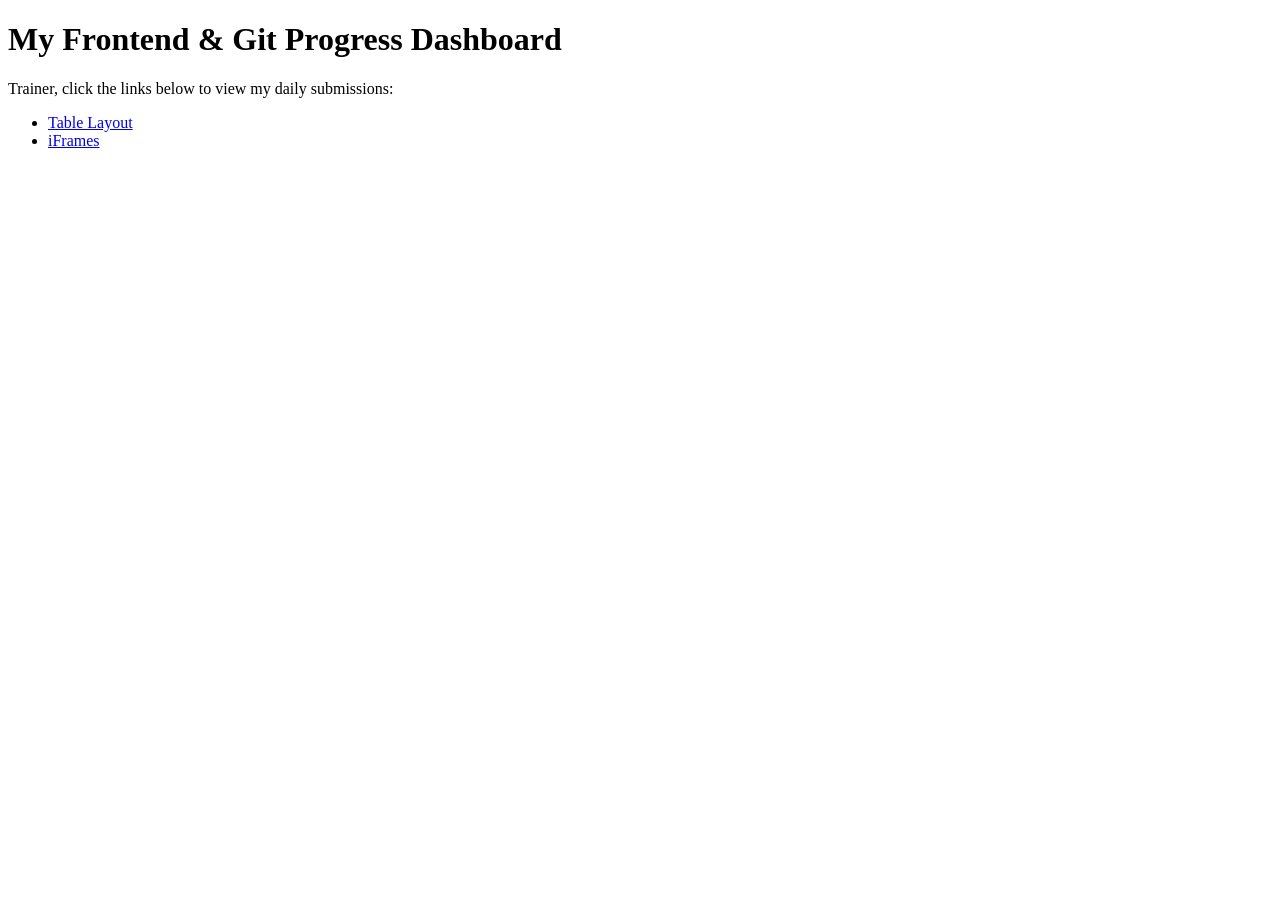
<file: index.html>
<!DOCTYPE html>
<html lang="en">
<head>
    <meta charset="UTF-8">
    <title>My Frontend Progress Tracker</title>
</head>
<body>
    <h1>My Frontend & Git Progress Dashboard</h1>
    <p>Trainer, click the links below to view my daily submissions:</p>

    <ul>
        <li><a href="HTML/Tables.html" target="_blank">Table Layout</a></li>
        <li><a href="HTML/multimedia.html" target="_blank">iFrames</a></li>
    </ul>
</body>
</html>
</file>
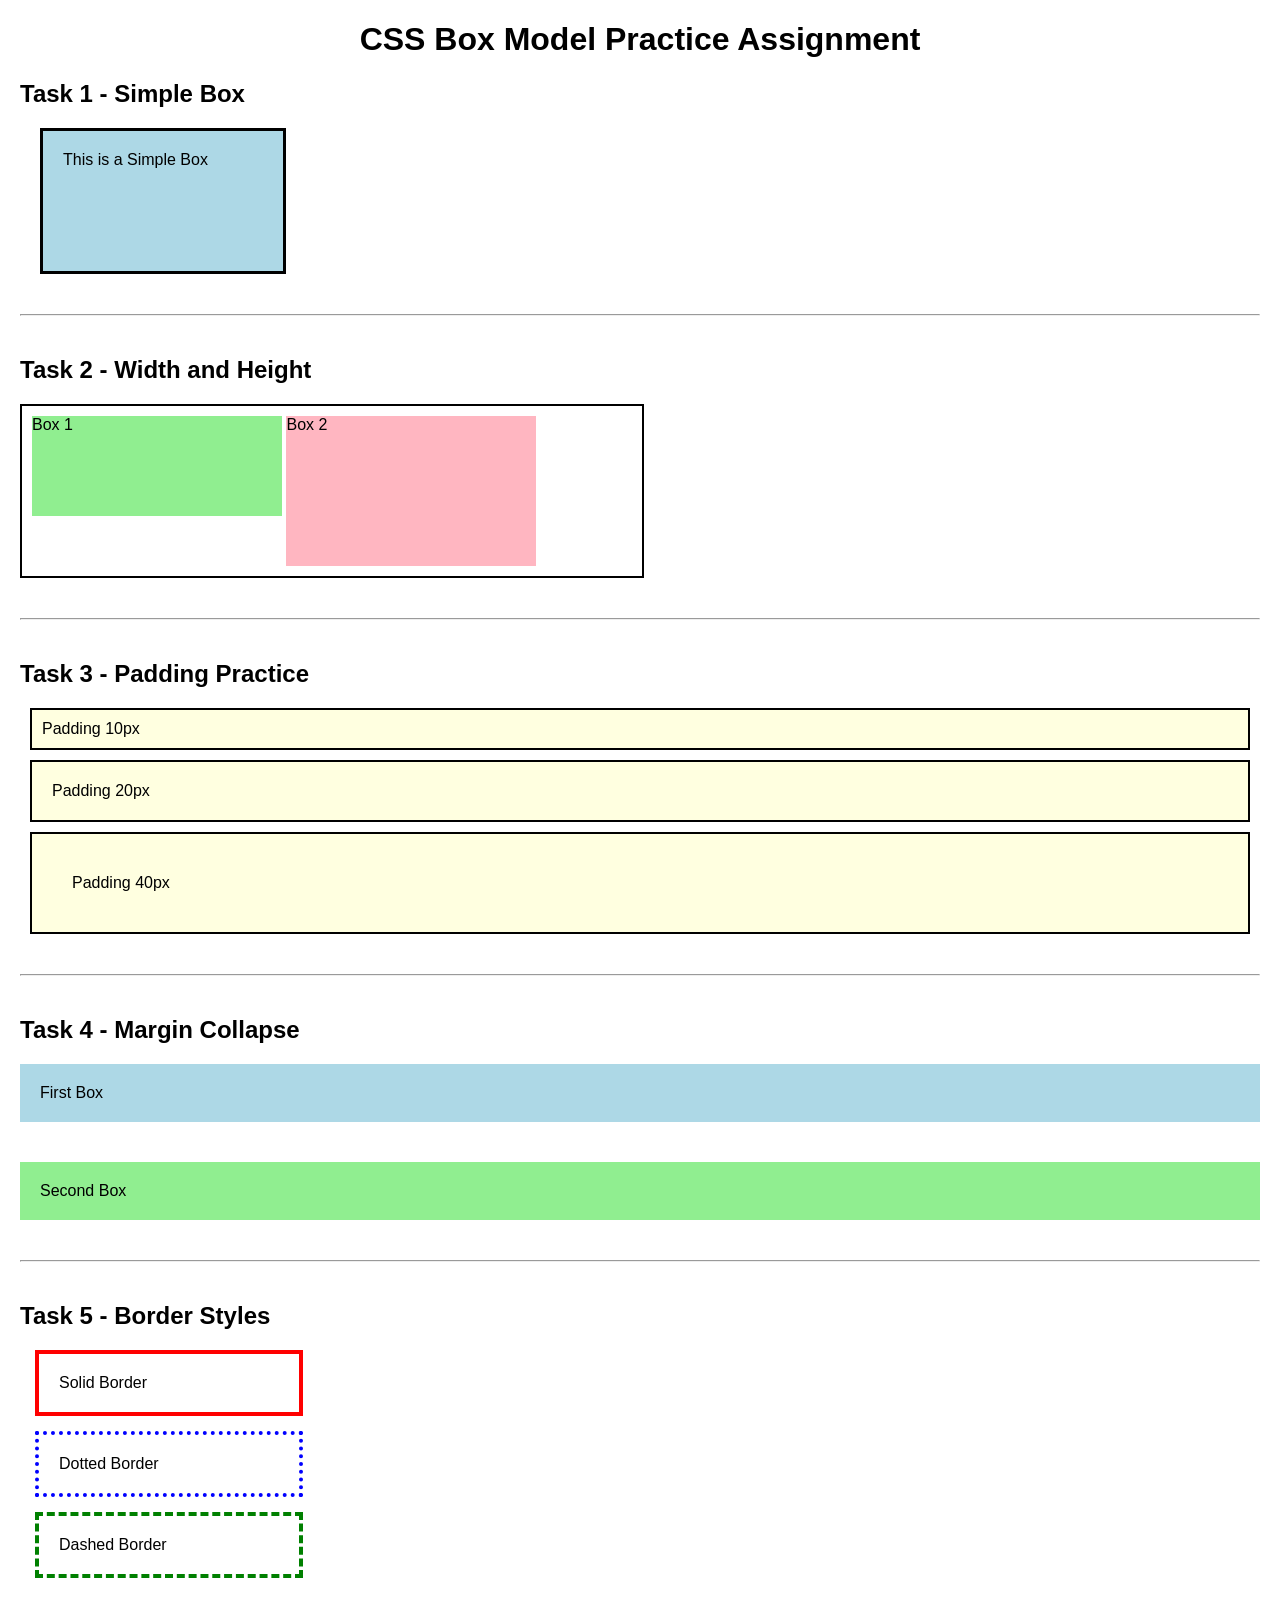
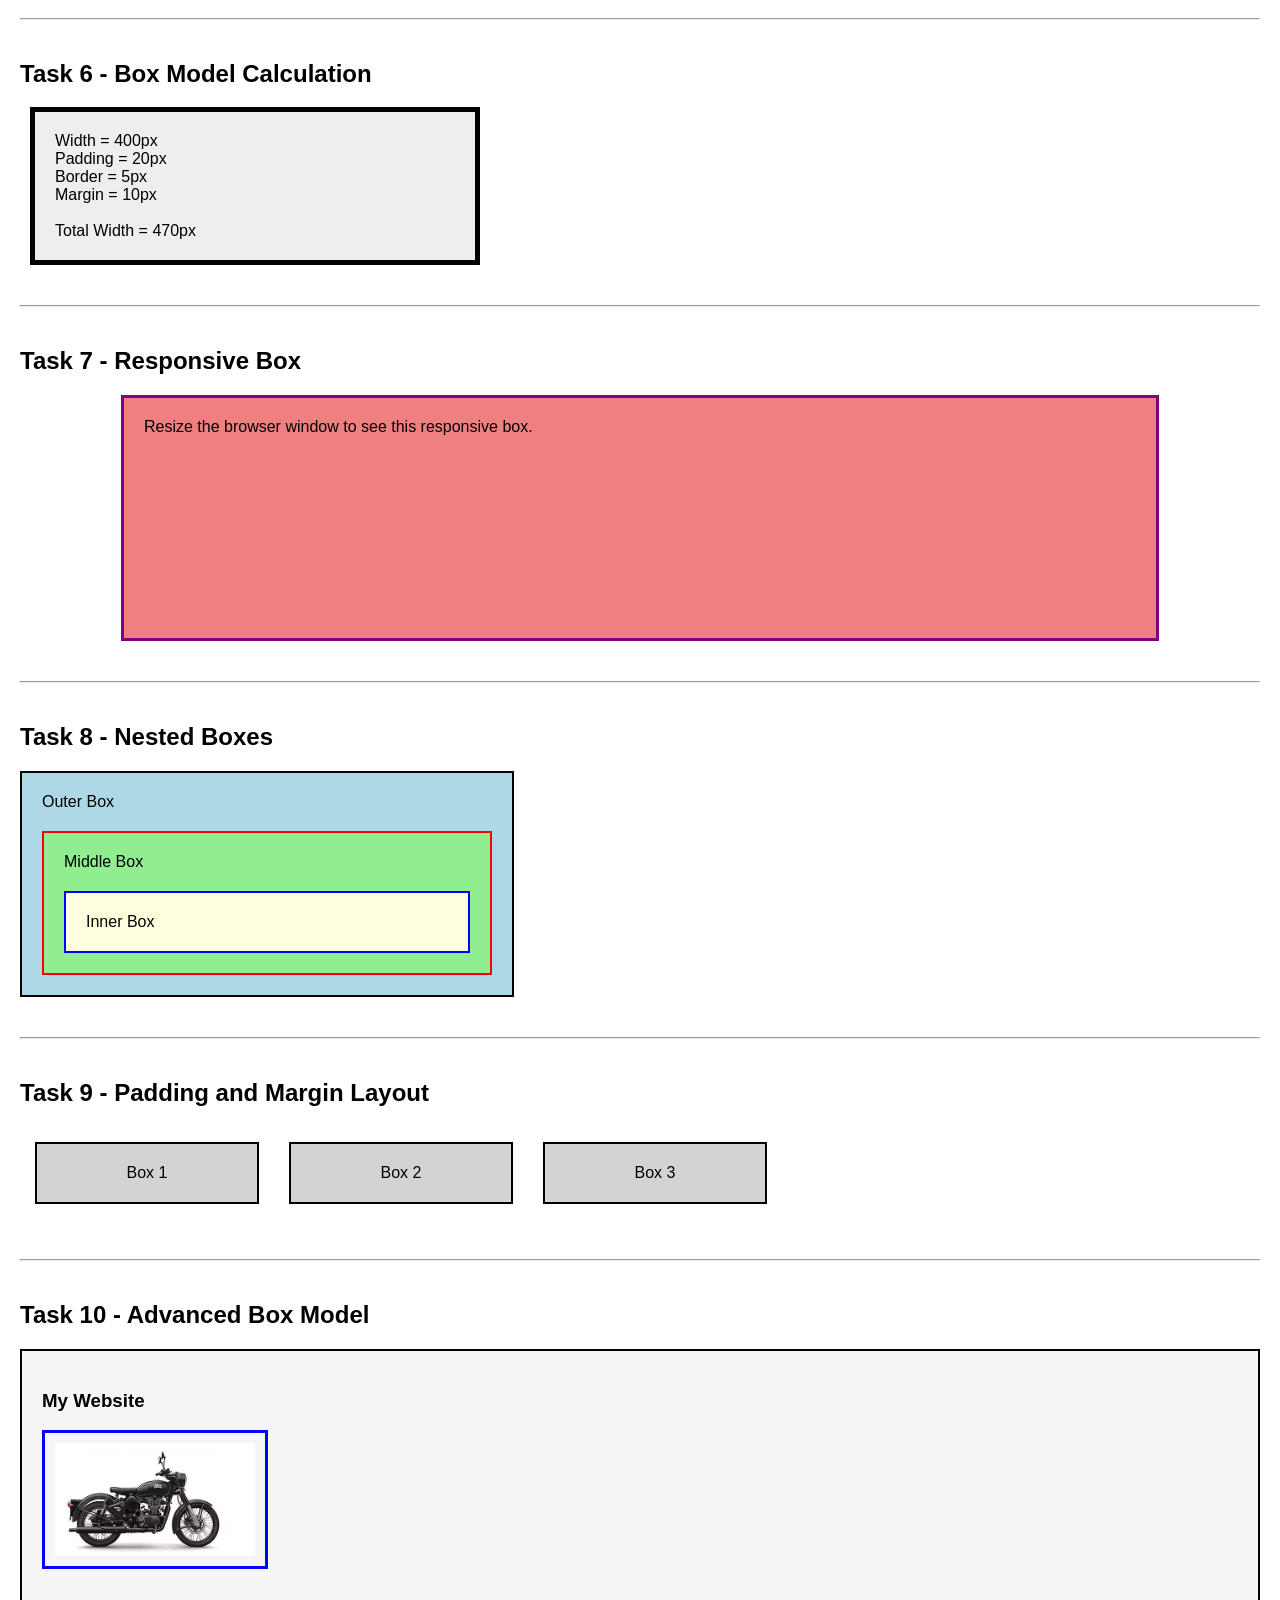
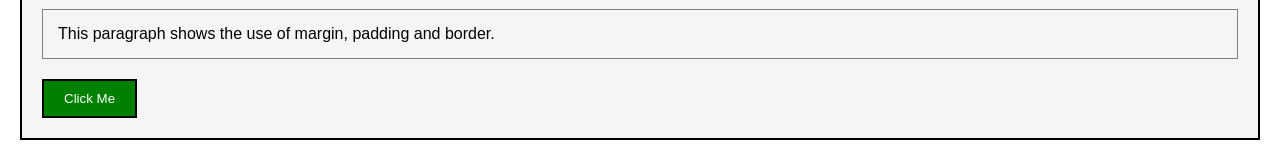
<file: HTML/CSS_Box_Model.html>
<!DOCTYPE html>
<html>
<head>
    <title>CSS Box Model Assignment</title>
    <link rel="stylesheet" href="CSS_Box_Model.css">
</head>
<body>

<h1>CSS Box Model Practice Assignment</h1>

<!-- ================= Task 1 ================= -->

<h2>Task 1 - Simple Box</h2>

<div class="simple-box">
    This is a Simple Box
</div>

<hr>

<!-- ================= Task 2 ================= -->

<h2>Task 2 - Width and Height</h2>

<div class="parent-box">

    <div class="width-box1">
        Box 1
    </div>

    <div class="width-box2">
        Box 2
    </div>

</div>

<hr>

<!-- ================= Task 3 ================= -->

<h2>Task 3 - Padding Practice</h2>

<div class="padding1">
    Padding 10px
</div>

<div class="padding2">
    Padding 20px
</div>

<div class="padding3">
    Padding 40px
</div>

<hr>

<!-- ================= Task 4 ================= -->

<h2>Task 4 - Margin Collapse</h2>

<div class="margin-top-box">
    First Box
</div>

<div class="margin-bottom-box">
    Second Box
</div>

<hr>

<!-- ================= Task 5 ================= -->

<h2>Task 5 - Border Styles</h2>

<div class="solid-border">
    Solid Border
</div>

<div class="dotted-border">
    Dotted Border
</div>

<div class="dashed-border">
    Dashed Border
</div>

<hr>

<!-- ================= Task 6 ================= -->

<h2>Task 6 - Box Model Calculation</h2>

<div class="calculation-box">
    Width = 400px <br>
    Padding = 20px <br>
    Border = 5px <br>
    Margin = 10px <br><br>

    Total Width = 470px
</div>

<hr>

<!-- ================= Task 7 ================= -->

<h2>Task 7 - Responsive Box</h2>

<div class="responsive-box">
    Resize the browser window to see this responsive box.
</div>

<hr>

<!-- ================= Task 8 ================= -->

<h2>Task 8 - Nested Boxes</h2>

<div class="outer-box">

    Outer Box

    <div class="middle-box">

        Middle Box

        <div class="inner-box">
            Inner Box
        </div>

    </div>

</div>

<hr>

<!-- ================= Task 9 ================= -->

<h2>Task 9 - Padding and Margin Layout</h2>

<div class="layout">

    <div class="layout-box">
        Box 1
    </div>

    <div class="layout-box">
        Box 2
    </div>

    <div class="layout-box">
        Box 3
    </div>

</div>

<hr>

<!-- ================= Task 10 ================= -->

<h2>Task 10 - Advanced Box Model</h2>

<div class="website">

    <h3>My Website</h3>

    <img src="image.jpg" alt="Image">

    <p>
        This paragraph shows the use of margin, padding and border.
    </p>

    <button>
        Click Me
    </button>

</div>

</body>
</html>
</file>
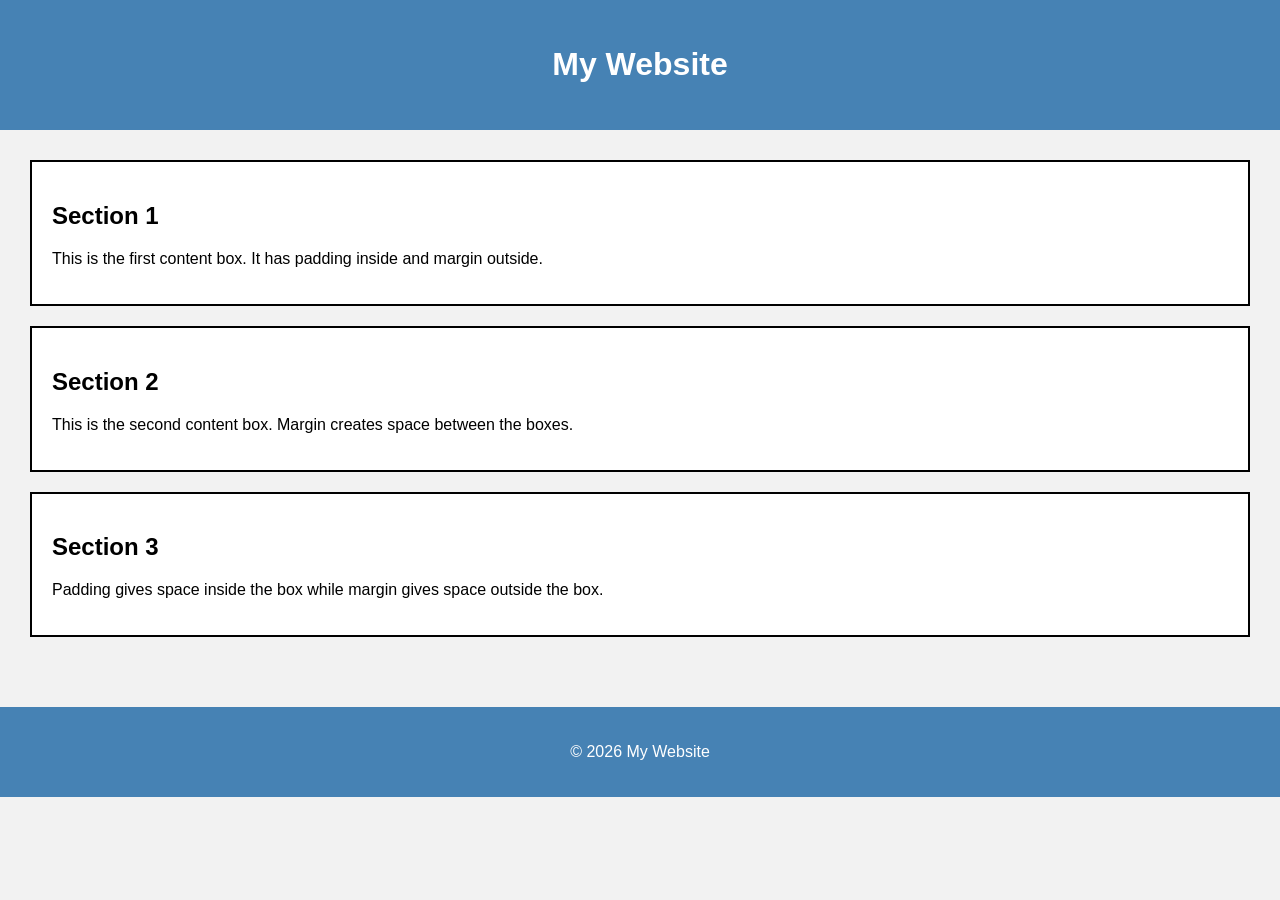
<file: HTML/CSS_Padding_Merging.html>
<!DOCTYPE html>
<html lang="en">
<head>
    <meta charset="UTF-8">
    <meta name="viewport" content="width=device-width, initial-scale=1.0">
    <title>CSS Padding and Margin Practice</title>
    <link rel="stylesheet" href="CSS_Padding_Merging.css">
</head>
<body>

    <header>
        <h1>My Website</h1>
    </header>

    <main>

        <div class="box">
            <h2>Section 1</h2>
            <p>
                This is the first content box. It has padding inside and margin outside.
            </p>
        </div>

        <div class="box">
            <h2>Section 2</h2>
            <p>
                This is the second content box. Margin creates space between the boxes.
            </p>
        </div>

        <div class="box">
            <h2>Section 3</h2>
            <p>
                Padding gives space inside the box while margin gives space outside the box.
            </p>
        </div>

    </main>

    <footer>
        <p>© 2026 My Website</p>
    </footer>

</body>
</html>
</file>
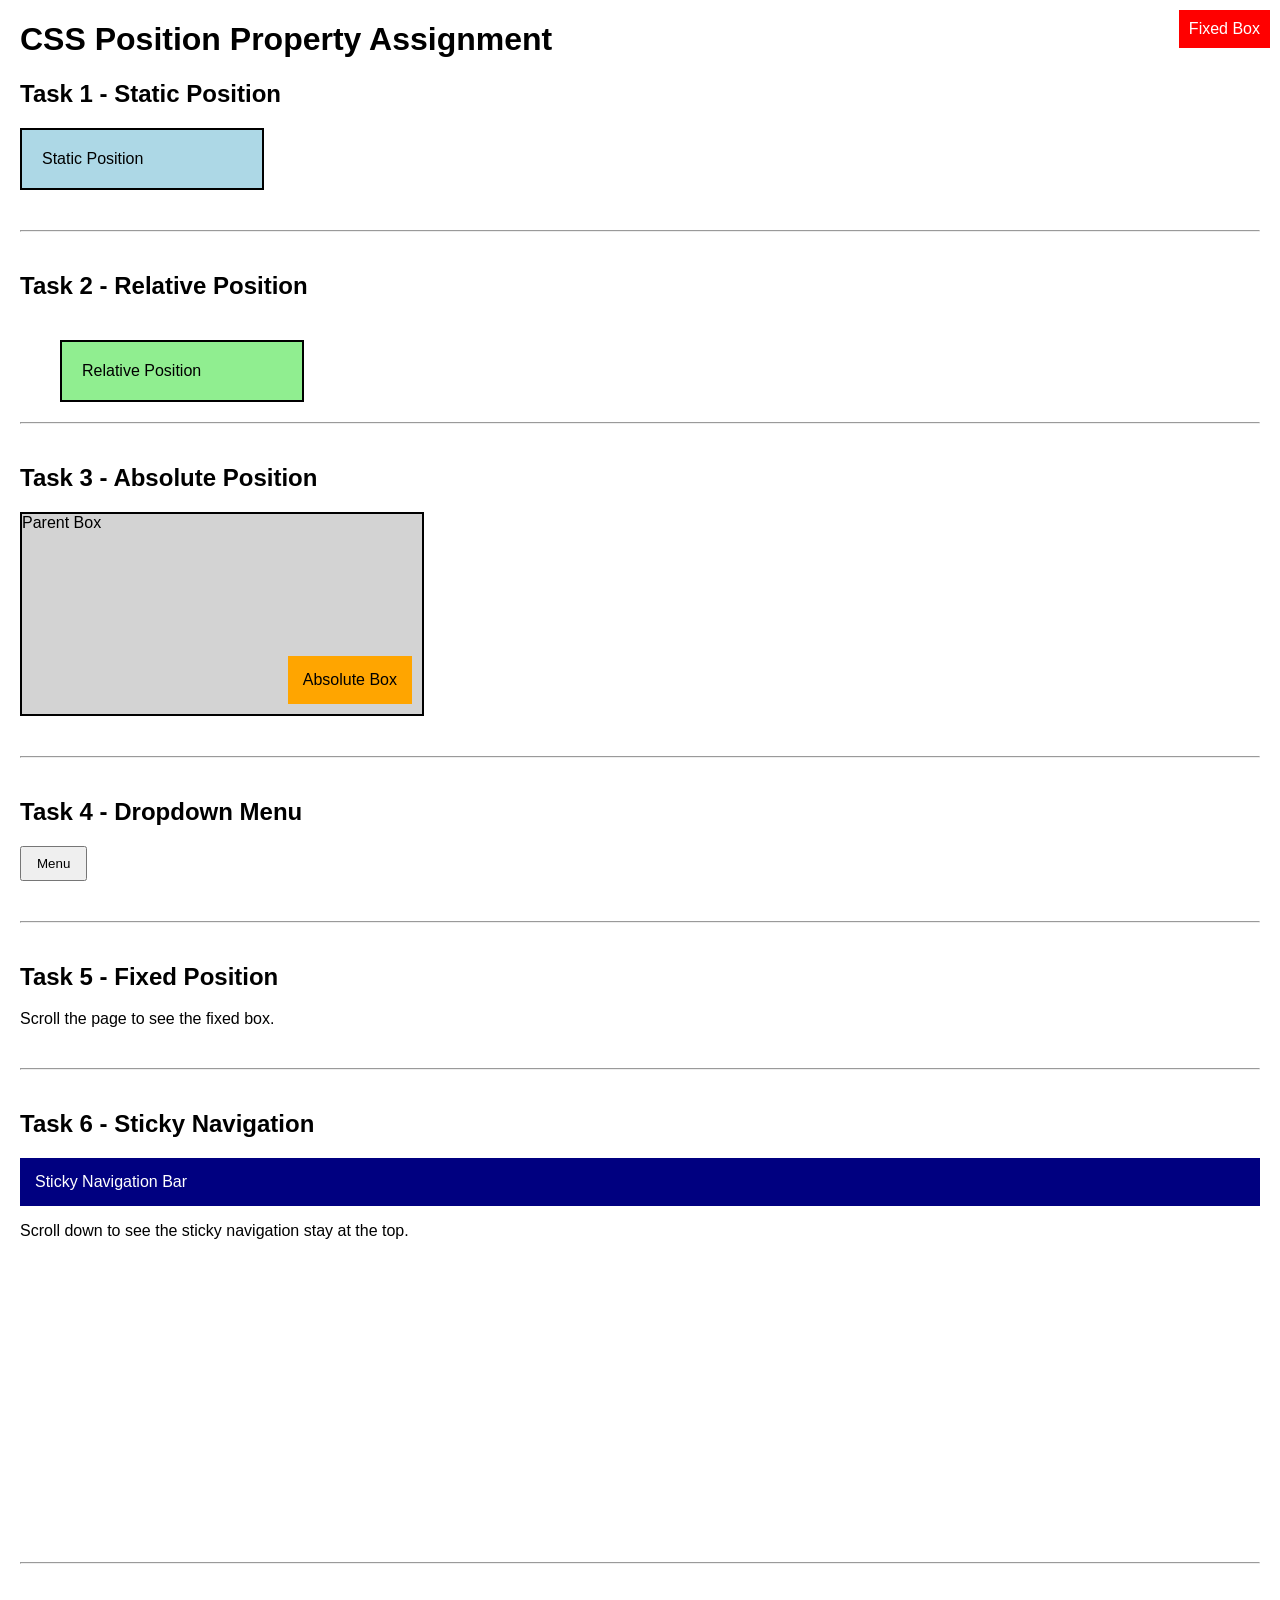
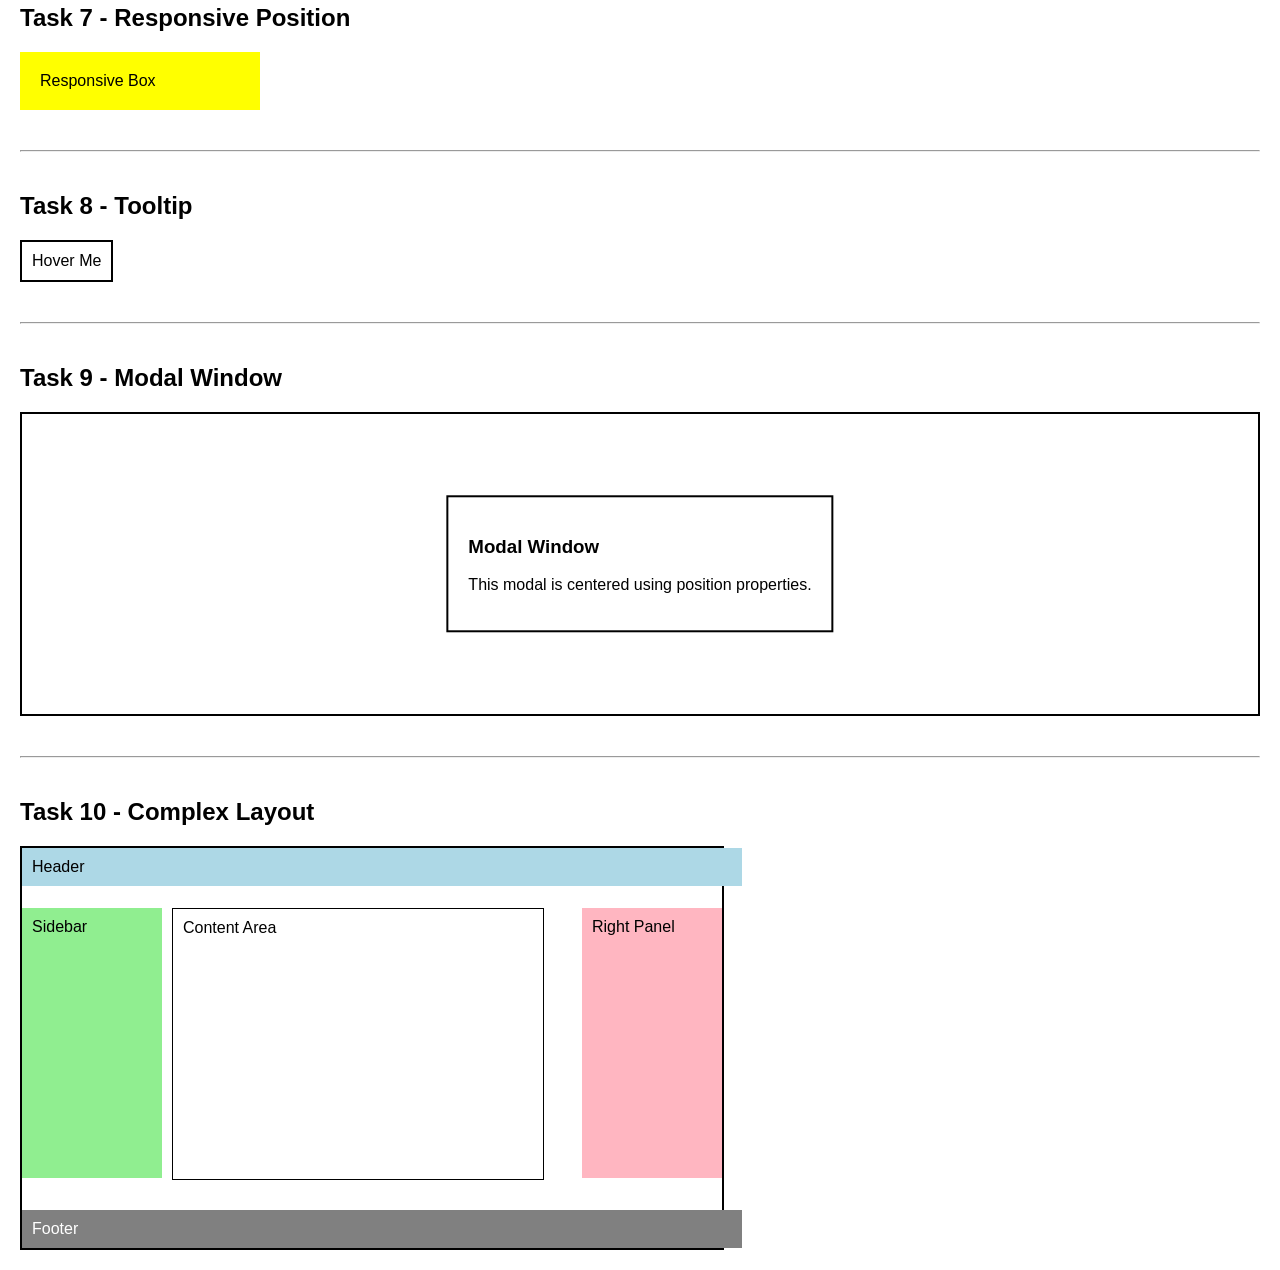
<file: HTML/CSS_position.html>
<!DOCTYPE html>
<html lang="en">
<head>
    <meta charset="UTF-8">
    <meta name="viewport" content="width=device-width, initial-scale=1.0">
    <title>CSS Position Property Assignment</title>
    <link rel="stylesheet" href="CSS_position.css">
</head>
<body>

<h1>CSS Position Property Assignment</h1>

<!-- Task 1 -->
<h2>Task 1 - Static Position</h2>

<div class="static-box">
    Static Position
</div>

<hr>

<!-- Task 2 -->
<h2>Task 2 - Relative Position</h2>

<div class="relative-box">
    Relative Position
</div>

<hr>

<!-- Task 3 -->
<h2>Task 3 - Absolute Position</h2>

<div class="parent">

    Parent Box

    <div class="absolute-box">
        Absolute Box
    </div>

</div>

<hr>

<!-- Task 4 -->
<h2>Task 4 - Dropdown Menu</h2>

<div class="menu">

    <button>Menu</button>

    <div class="dropdown">
        <p>Home</p>
        <p>About</p>
        <p>Contact</p>
    </div>

</div>

<hr>

<!-- Task 5 -->
<h2>Task 5 - Fixed Position</h2>

<div class="fixed-box">
    Fixed Box
</div>

<p>Scroll the page to see the fixed box.</p>

<hr>

<!-- Task 6 -->
<h2>Task 6 - Sticky Navigation</h2>

<div class="sticky-nav">
    Sticky Navigation Bar
</div>

<p class="space">
    Scroll down to see the sticky navigation stay at the top.
</p>

<hr>

<!-- Task 7 -->
<h2>Task 7 - Responsive Position</h2>

<div class="responsive-box">
    Responsive Box
</div>

<hr>

<!-- Task 8 -->
<h2>Task 8 - Tooltip</h2>

<div class="tooltip">
    Hover Me

    <span class="tooltip-text">
        This is a Tooltip
    </span>

</div>

<hr>

<!-- Task 9 -->
<h2>Task 9 - Modal Window</h2>

<div class="modal">

    <div class="modal-box">

        <h3>Modal Window</h3>

        <p>
            This modal is centered using position properties.
        </p>

    </div>

</div>

<hr>

<!-- Task 10 -->
<h2>Task 10 - Complex Layout</h2>

<div class="layout">

    <div class="header">
        Header
    </div>

    <div class="left">
        Sidebar
    </div>

    <div class="content">
        Content Area
    </div>

    <div class="right">
        Right Panel
    </div>

    <div class="footer">
        Footer
    </div>

</div>

</body>
</html>
</file>
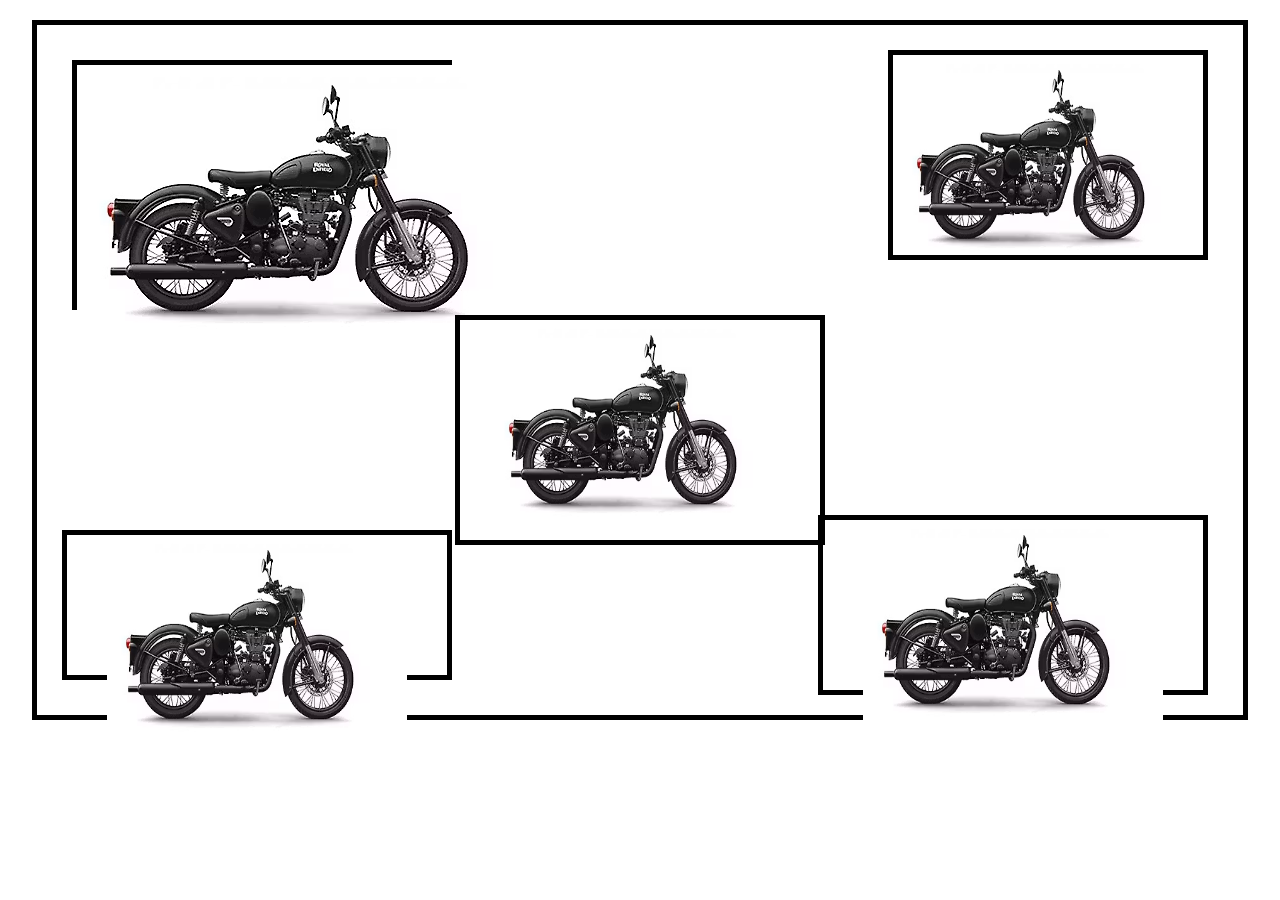
<file: HTML/position.html>
<!DOCTYPE html>
<html>
<head>
    <title>Image Layout</title>
    <link rel="stylesheet" href="style.css">
</head>
<body>

    <div class="container">

        <div class="box box1">
            <img src="image.jpg" alt="Image">
        </div>

        <div class="box box2">
            <img src="image.jpg" alt="Image" height="200" width="300">
        </div>

        <div class="box box3">
            <img src="image.jpg" alt="Image" height="200" width="300">
        </div>

        <div class="box box4">
            <img src="image.jpg" alt="Image" height="200" width="300">
        </div>

        <div class="box box5">
            <img src="image.jpg" alt="Image" height="200" width="300" >
        </div>

    </div>

</body>
</html>
</file>
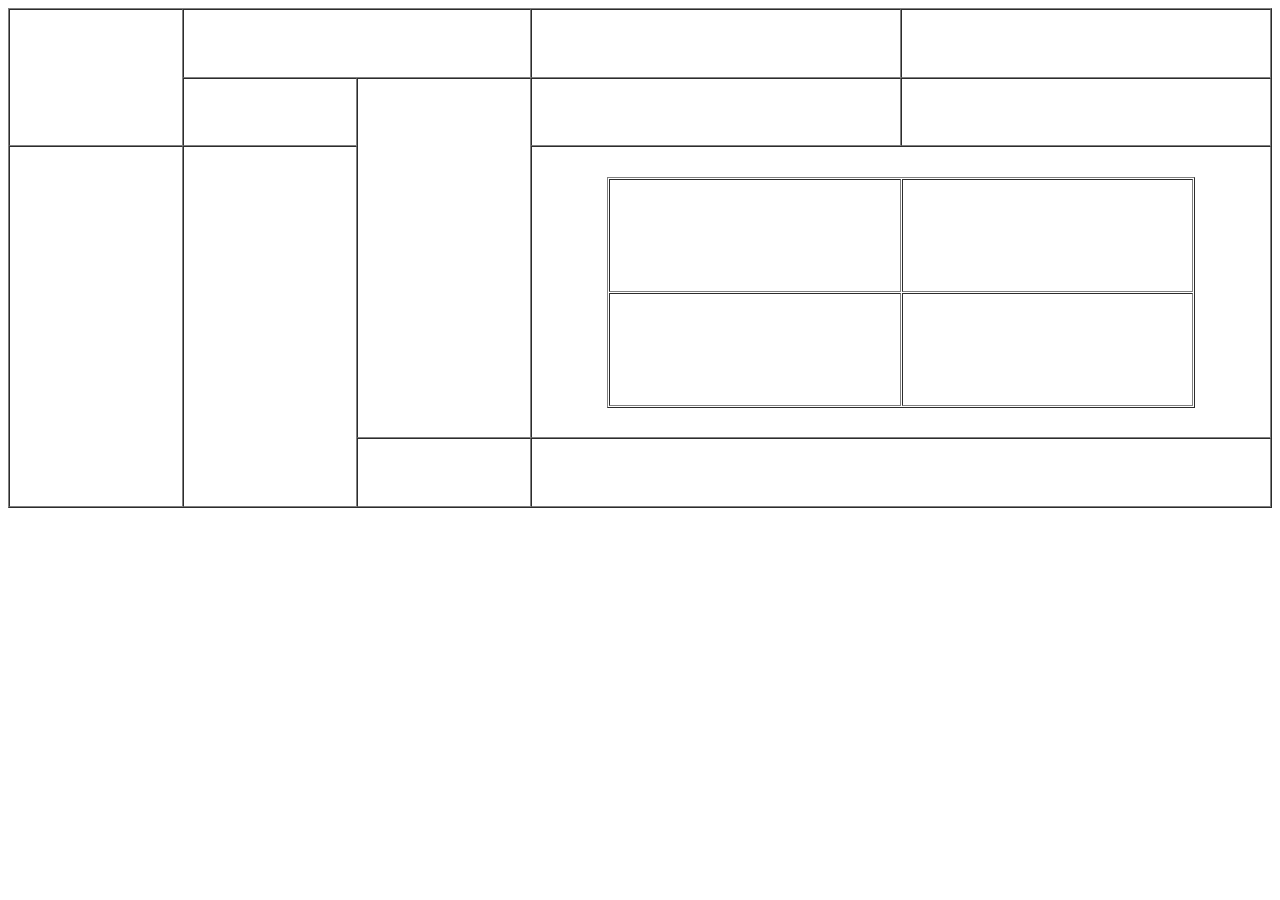
<file: HTML/Tables.html>
<!DOCTYPE html>
<html>
<head>
    <title>Table Layout</title>
</head>
<body>

<table border="1" cellspacing="0" width="100%" height="500">

    <tr>
        <td rowspan="2"></td>
        <td colspan="2"></td>
        <td></td>
        <td></td>
    </tr>

    <tr>
        <td></td>
        <td rowspan="2"></td>
        <td></td>
        <td></td>
    </tr>

    <tr>
        <td rowspan="2"></td>
        <td rowspan="2"></td>

        <td colspan="2">
            <table border="1" cellspacing="1" width="80%" height="80%" align="center">
                <tr>
                    <td></td>
                    <td></td>
                </tr>

                <tr>
                    <td></td>
                    <td></td>
                </tr>
            </table>
        </td>
    </tr>

    <tr>
        <td></td>
        <td colspan="2"></td>
    </tr>

</table>

</body>
</html>
</file>
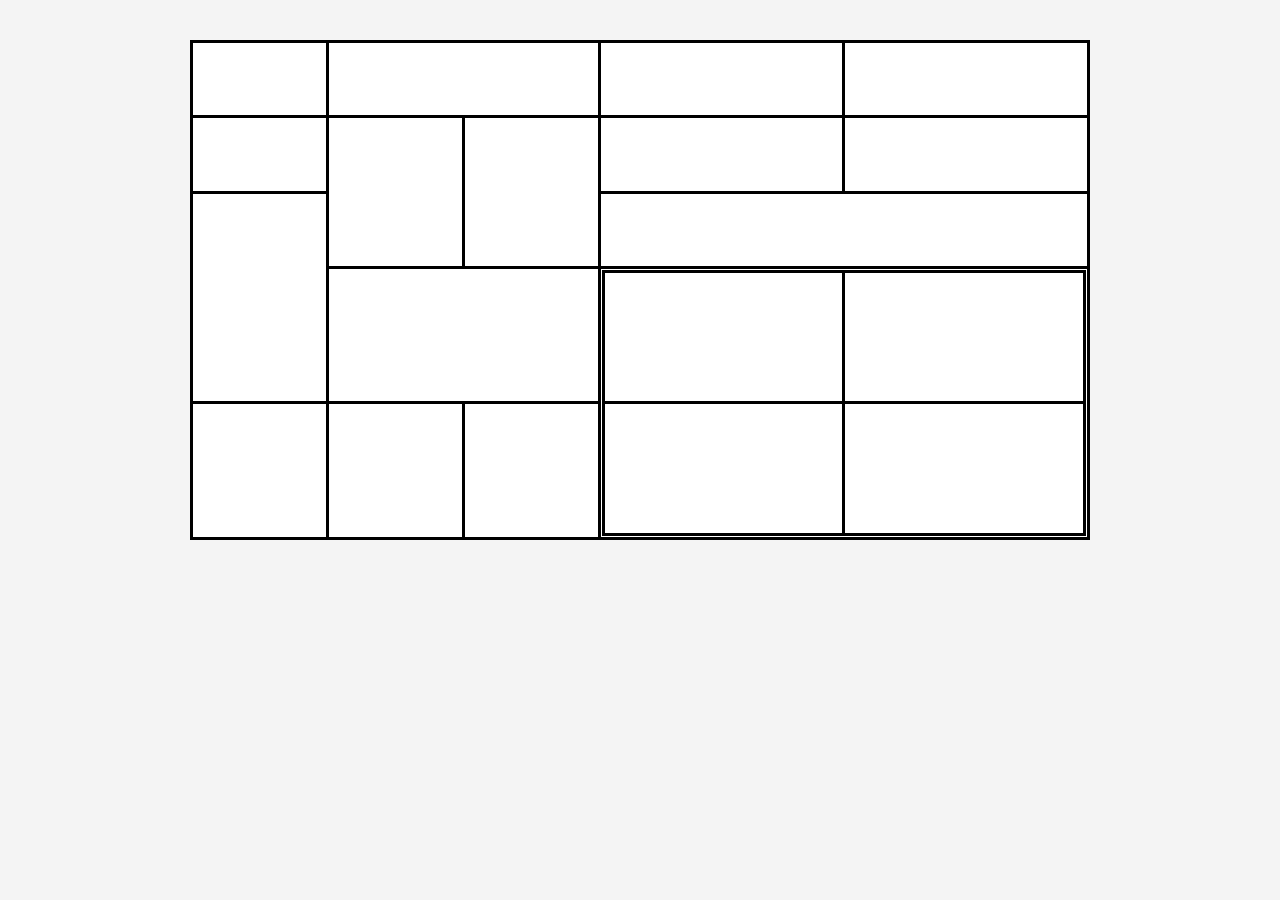
<file: HTML/tables.html>
<!DOCTYPE html>
<html lang="en">
<head>
<meta charset="UTF-8">
<meta name="viewport" content="width=device-width, initial-scale=1.0">
<title>HTML Table Assignment</title>

<style>
    body{
        font-family: Arial, Helvetica, sans-serif;
        background:#f4f4f4;
        margin:40px;
    }

    table{
        width:900px;
        height:500px;
        border-collapse:collapse;
        margin:auto;
        background:white;
    }

    td{
        border:3px solid black;
        text-align:center;
    }

    .smallTable{
        width:100%;
        height:100%;
        border-collapse:collapse;
    }

    .smallTable td{
        border:3px solid black;
    }
</style>

</head>
<body>

<table>

<tr>
    <td></td>
    <td colspan="2"></td>
    <td></td>
    <td></td>
</tr>

<tr>
    <td></td>
    <td rowspan="2"></td>
    <td rowspan="2"></td>
    <td></td>
    <td></td>
</tr>

<tr>
    <td rowspan="2"></td>
    <td colspan="2"></td>
</tr>

<tr>
    <td colspan="2"></td>

    <td colspan="2" rowspan="2">

        <table class="smallTable">

            <tr>
                <td></td>
                <td></td>
            </tr>

            <tr>
                <td></td>
                <td></td>
            </tr>

        </table>

    </td>
</tr>

<tr>
    <td></td>
    <td></td>
    <td></td>
</tr>

</table>

</body>
</html>
</file>
<file: HTML/CSS_Box_Model.css>
body{
    font-family: Arial;
    margin:20px;
}

h1{
    text-align:center;
}

hr{
    margin:40px 0;
}

/* ================= Task 1 ================= */

.simple-box{
    width:200px;
    height:100px;
    padding:20px;
    margin:20px;
    border:3px solid black;
    background-color:lightblue;
}

/* ================= Task 2 ================= */

.parent-box{
    width:600px;
    border:2px solid black;
    padding:10px;
}

.width-box1{
    width:250px;
    height:100px;
    background-color:lightgreen;
    display:inline-block;
}

.width-box2{
    width:250px;
    height:150px;
    background-color:lightpink;
    display:inline-block;
}

/* ================= Task 3 ================= */

.padding1,
.padding2,
.padding3{
    border:2px solid black;
    margin:10px;
    background-color:lightyellow;
}

.padding1{
    padding:10px;
}

.padding2{
    padding:20px;
}

.padding3{
    padding:40px;
}

/* ================= Task 4 ================= */

.margin-top-box{
    background-color:lightblue;
    padding:20px;
    margin-bottom:40px;
}

.margin-bottom-box{
    background-color:lightgreen;
    padding:20px;
    margin-top:30px;
}

/* ================= Task 5 ================= */

.solid-border,
.dotted-border,
.dashed-border{
    width:220px;
    padding:20px;
    margin:15px;
}

.solid-border{
    border:4px solid red;
}

.dotted-border{
    border:4px dotted blue;
}

.dashed-border{
    border:4px dashed green;
}

/* ================= Task 6 ================= */

.calculation-box{
    width:400px;
    padding:20px;
    border:5px solid black;
    margin:10px;
    background-color:#eeeeee;
}

/* ================= Task 7 ================= */

.responsive-box{
    width:80%;
    height:200px;
    padding:20px;
    margin:auto;
    border:3px solid purple;
    background-color:lightcoral;
}

/* ================= Task 8 ================= */

.outer-box{
    width:450px;
    padding:20px;
    border:2px solid black;
    background-color:lightblue;
}

.middle-box{
    padding:20px;
    margin-top:20px;
    border:2px solid red;
    background-color:lightgreen;
}

.inner-box{
    padding:20px;
    margin-top:20px;
    border:2px solid blue;
    background-color:lightyellow;
}

/* ================= Task 9 ================= */

.layout{
    display:flex;
    flex-wrap:wrap;
}

.layout-box{
    width:180px;
    padding:20px;
    margin:15px;
    border:2px solid black;
    background-color:lightgray;
    text-align:center;
}

/* ================= Task 10 ================= */

.website{
    border:2px solid black;
    padding:20px;
    background-color:#f5f5f5;
}

.website img{
    width:200px;
    border:3px solid blue;
    padding:10px;
    margin-bottom:20px;
}

.website p{
    border:1px solid gray;
    padding:15px;
    margin-bottom:20px;
}

.website button{
    padding:10px 20px;
    border:2px solid black;
    background-color:green;
    color:white;
}
</file>
<file: HTML/CSS_Padding_Merging.css>
body{
    margin:0;
    font-family:Arial, sans-serif;
    background-color:#f2f2f2;
}

header{
    background-color:steelblue;
    color:white;
    text-align:center;
    padding:25px;
}

main{
    padding:30px;
}

.box{
    background-color:white;
    border:2px solid black;
    padding:20px;
    margin-bottom:20px;
}

footer{
    background-color:steelblue;
    color:white;
    text-align:center;
    padding:20px;
    margin-top:20px;
}
</file>
<file: HTML/CSS_position.css>
body{
    font-family:Arial, sans-serif;
    margin:20px;
}

hr{
    margin:40px 0;
}

/* Task 1 */

.static-box{
    position:static;
    background-color:lightblue;
    border:2px solid black;
    padding:20px;
    width:200px;
}

/* Task 2 */

.relative-box{
    position:relative;
    top:20px;
    left:40px;
    width:200px;
    padding:20px;
    border:2px solid black;
    background-color:lightgreen;
}

/* Task 3 */

.parent{
    position:relative;
    width:400px;
    height:200px;
    border:2px solid black;
    background-color:lightgray;
}

.absolute-box{
    position:absolute;
    bottom:10px;
    right:10px;
    background-color:orange;
    padding:15px;
}

/* Task 4 */

.menu{
    position: relative;
    display: inline-block;
}

.menu button{
    padding:8px 15px;
    cursor:pointer;
}

.dropdown{
    position:absolute;
    top:40px;
    left:0;
    width:120px;
    background-color:white;
    border:1px solid black;
    display:none;          /* Hide by default */
    z-index:1000;          /* Show above other content */
}

.dropdown p{
    margin:0;
    padding:10px;
}

.dropdown p:hover{
    background-color:#eeeeee;
}

.menu:hover .dropdown{
    display:block;         /* Show on hover */
}   

/* Task 5 */

.fixed-box{
    position:fixed;
    top:10px;
    right:10px;
    background-color:red;
    color:white;
    padding:10px;
}

/* Task 6 */

.sticky-nav{
    position:sticky;
    top:0;
    background-color:navy;
    color:white;
    padding:15px;
}

.space{
    height:300px;
}

/* Task 7 */

.responsive-box{
    position:relative;
    background-color:yellow;
    padding:20px;
    width:200px;
}

@media (max-width:600px){

.responsive-box{

    position:static;

}

}

/* Task 8 */

.tooltip{
    position:relative;
    display:inline-block;
    padding:10px;
    border:2px solid black;
}

.tooltip-text{
    position:absolute;
    bottom:130%;
    left:0;
    background-color:black;
    color:white;
    padding:8px;
    display:none;
}

.tooltip:hover .tooltip-text{
    display:block;
}

/* Task 9 */

.modal{
    position:relative;
    height:300px;
    border:2px solid black;
}

.modal-box{
    position:absolute;
    top:50%;
    left:50%;
    transform:translate(-50%,-50%);
    background-color:white;
    border:2px solid black;
    padding:20px;
}

/* Task 10 */

.layout{
    position:relative;
    width:700px;
    height:400px;
    border:2px solid black;
}

.header{
    position:absolute;
    top:0;
    left:0;
    width:100%;
    background-color:lightblue;
    padding:10px;
}

.left{
    position:absolute;
    top:60px;
    left:0;
    width:120px;
    height:250px;
    background-color:lightgreen;
    padding:10px;
}

.content{
    position:absolute;
    top:60px;
    left:150px;
    width:350px;
    height:250px;
    background-color:white;
    border:1px solid black;
    padding:10px;
}

.right{
    position:absolute;
    top:60px;
    right:0;
    width:120px;
    height:250px;
    background-color:lightpink;
    padding:10px;
}

.footer{
    position:absolute;
    bottom:0;
    left:0;
    width:100%;
    background-color:gray;
    color:white;
    padding:10px;
}
</file>
<file: HTML/style.css>
/* Remove default spacing */
*{
    margin:0;
    padding:0;
    box-sizing:border-box;
}

/* Page */
body{
    background-color:rgb(255, 255, 255);
}

/* Outer Container */
.container{
    width:95%;
    height:700px;
    border:5px solid black;
    margin:20px auto;
    position:relative;
}

/* Common style for all boxes */
.box{
    border:5px solid black;
    position:absolute;
    text-align:center;
}

/* Top Left Box */
.box1{
    width:380px;
    height:250px;
    top:35px;
    left:35px;
}

/* Top Right Box */
.box2{
    width:320px;
    height:210px;
    top:25px;
    right:35px;
}

/* Center Box */
.box3{
    width:370px;
    height:230px;
    top:290px;
    left:50%;
    transform:translateX(-50%);
}

/* Bottom Left Box */
.box4{
    width:390px;
    height:150px;
    bottom:35px;
    left:25px;
}

/* Bottom Right Box */
.box5{
    width:390px;
    height:180px;
    bottom:20px;
    right:35px;
}

/* Text */
.box h2{
    margin-top:90px;
    font-size:35px;
}
</file>
